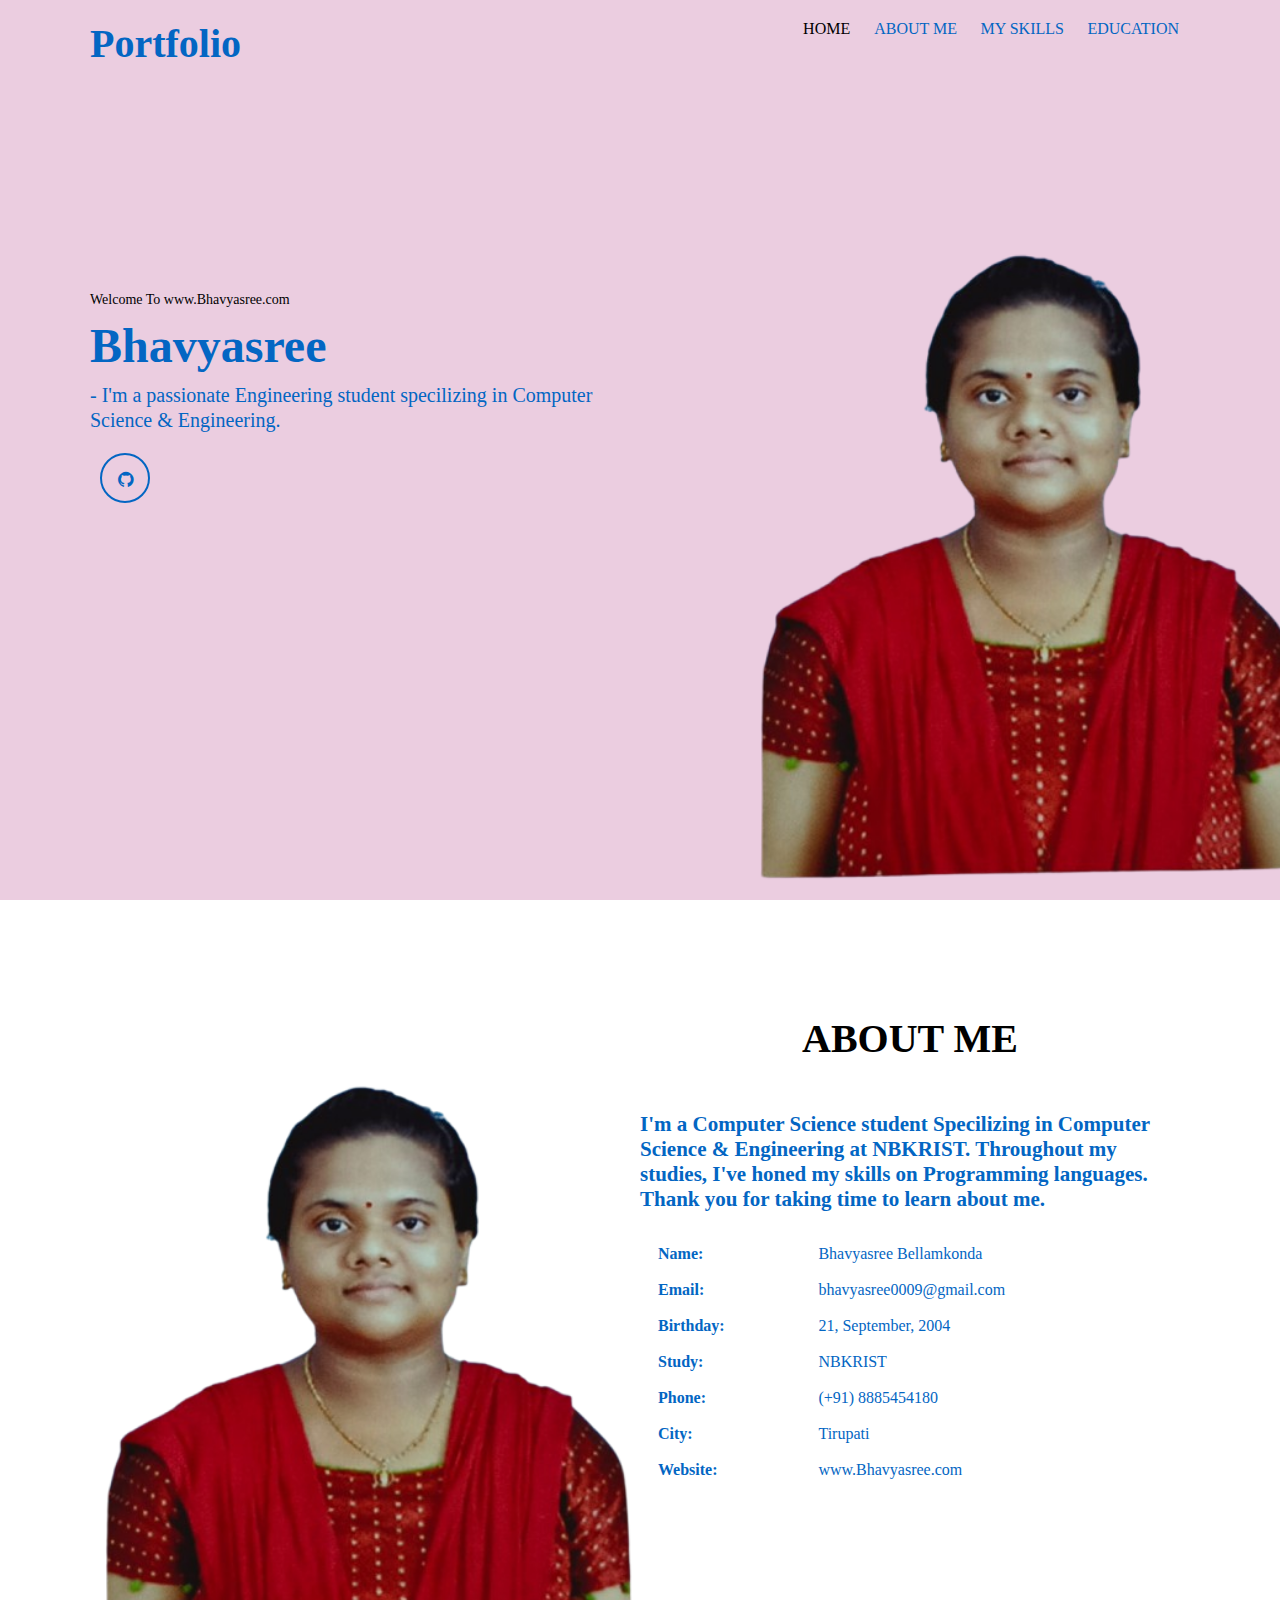
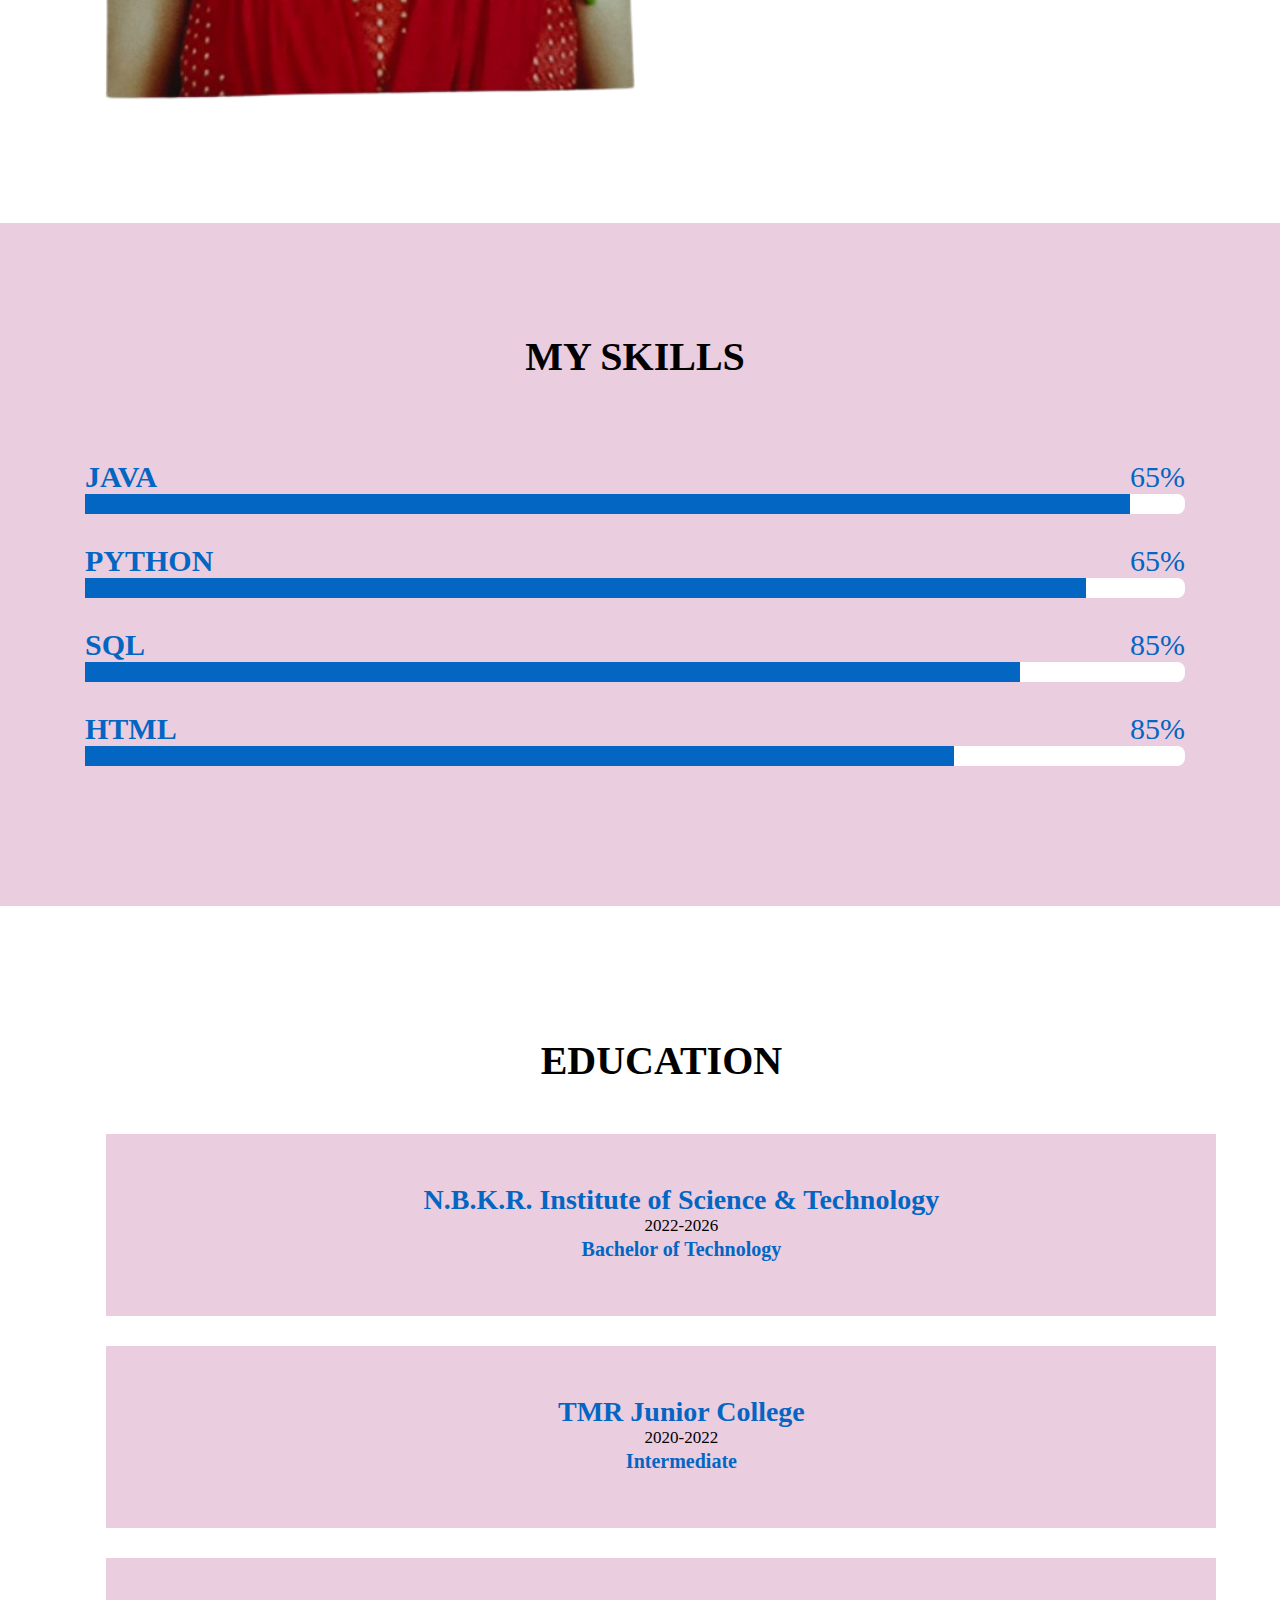
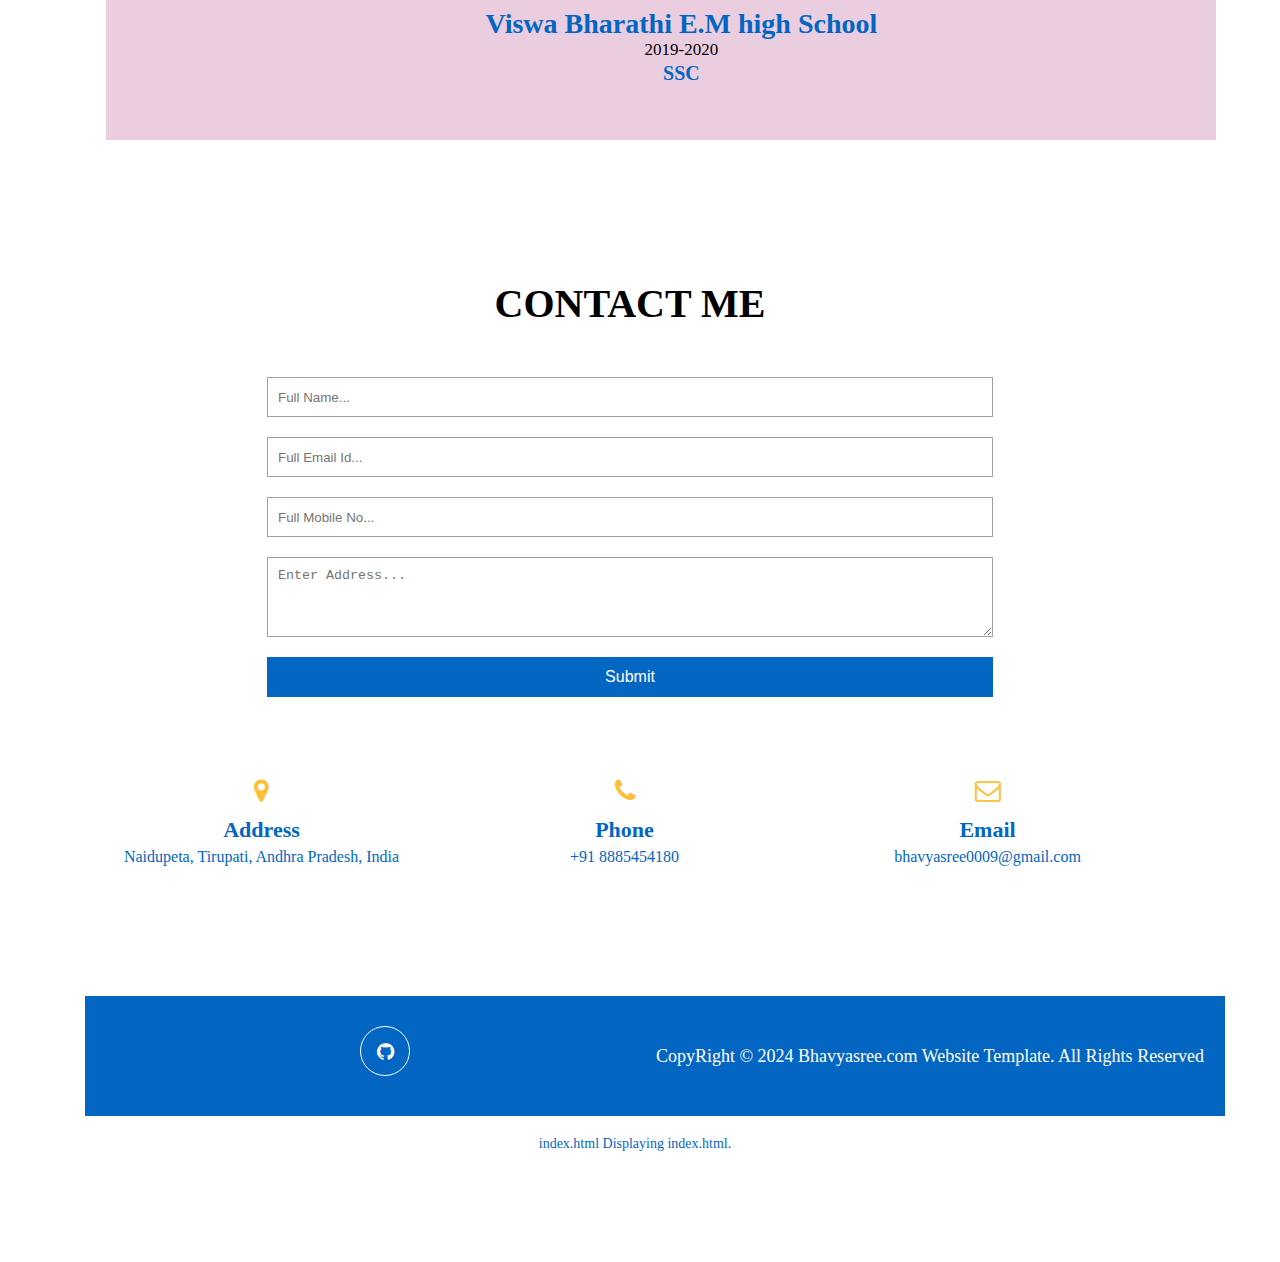
<file: index.html>
<!DOCTYPE html>
<html>
<head>
<title>Student Portfolio Website Template</title>
<meta charset="utf-8">
<meta name="viewport" content="width=device-width, initial-scale=1">
<link rel="stylesheet" href="https://maxcdn.bootstrapcdn.com/font-awesome/4.7.0/css/font-awesome.min.css">
<link rel="stylesheet" href="style.css">
</head>
<body>

<!-----MENU SECTION------>
<div class="main-panel">
  <div class="container">
    <div class="width-33 logo">Portfolio <span class="span-col"></span>
    </div>
    <div class="width-66">
      <nav>
        <a href="#">
          <span class="span-col">HOME</span>
        </a>
        <a href="#">ABOUT ME</a>
        <a href="#">MY SKILLS</a>
        <a href="#">EDUCATION</a>
      </nav>
    </div>
  </div>

<!------MAIN BANNERR------>
<div class="container ">
  <div class="width-50">
    <div class="banner-section">
      <span class="span-col">Welcome To www.Bhavyasree.com</span>
      <h1>Bhavyasree<span class="span-col"></span>
      </h1>
      <h2>- I'm a passionate Engineering student specilizing in Computer Science & Engineering.</h2>
      
      
      <a href="https://github.com/BBhavyasree">
        <i class="fa fa-github"></i>
      </a>
    </div>
  </div>
  <div class="width-50">
    <img src="about-us.png">
  </div>
</div>
</div>

<!------ABOUT US SECTION------>
<div class="main-section bg-lightgrey">
  <div class="container">
    <div class="width-50">
      <img src="about-us.png" class="about-img">
    </div>
    <div class="width-50">
      <div class="about-us">
        <h2 class="heading-text">ABOUT ME</h2>
        <h2>I'm a Computer Science student Specilizing in Computer Science & Engineering at NBKRIST. Throughout my studies, I've honed my skills on Programming languages. </h2>
         <h2> Thank you for taking time to learn about me.</h2>
          <div class="width-100 mt-20">
          <table cellspacing="8" cellpadding="8">
            <tr>
              <th>Name:</th>
              <td>Bhavyasree Bellamkonda</td>
            </tr>
            <tr>
              <th>Email:</th>
              <td>bhavyasree0009@gmail.com</td>
            </tr>
            <tr>
              <th>Birthday:</th>
              <td> 21, September, 2004</td>
            </tr>
            <tr>
              <th>Study:</th>
              <td>NBKRIST</td>
            </tr>
            <tr>
              <th>Phone:</th>
              <td>(+91) 8885454180</td>
            </tr>
            <tr>
              <th>City:</th>
              <td>Tirupati</td>
            </tr>
            <tr>
              <th>Website:</th>
              <td> www.Bhavyasree.com</td>
            </tr>
          </table>
        </div>
      </div>
    </div>
  </div>
</div>

<!------SKILL SECTION------>
<div class="main-section">
  <div class="container">
    <h2 class="heading-text">MY SKILLS</h2>
    <div class="width-100">
      <div class="skill">
        <b>JAVA</b>
        <span>65%</span>
        <div>
          <span style="width:95%"></span>
        </div>
      </div>
      <div class="skill">
        <b>PYTHON</b>
        <span>65%</span>
        <div>
          <span style="width:91%"></span>
        </div>
      </div>
      <div class="skill">
        <b>SQL</b>
        <span>85%</span>
        <div>
          <span style="width:85%"></span>
        </div>
      </div>
      <div class="skill">
        <b>HTML</b>
        <span>85%</span>
        <div>
          <span style="width:79%"></span>
        </div>
      </div>
    </div>
  </div>
</div>

<!------EXPERIENCE SECTION------>
<div class="main-section bg-lightgrey">
  <div class="container">
    <div class="edu-exp">
      <h2 class="heading-text">EDUCATION</h2>
      <center><div class="experience-list">
        <div class="experience-content">
          <h1>N.B.K.R. Institute of Science & Technology</h1>
          <h3>2022-2026</h3>
          <h2>Bachelor of Technology</h2>
        </div>
      </div>
      <div class="experience-list">
        <div class="experience-content">
          <h1>TMR Junior College</h1>
          <h3>2020-2022</h3>
          <h2>Intermediate</h2>
        </div>
      </div>
      <div class="experience-list">
        <div class="experience-content">
          <h1>Viswa Bharathi E.M high School</h1>
          <h3>2019-2020</h3>
          <h2>SSC</h2>
        </div>
      </div>
    </div><center>
  
      
<!-------------CONTACT US SECTION----------------------->
<div class="main-section contact bg-lightgrey">
  <div class="container">
    <h2 class="heading-text">CONTACT ME</h2>
    <div class="width-100">
      <form>
        <input type="text" placeholder="Full Name...">
        <input type="text" placeholder="Full Email Id...">
        <input type="text" placeholder="Full Mobile No...">
        <textarea placeholder="Enter Address..."></textarea>
        <button type="submit">Submit</button>
      </form>
    </div>
    <div class="width-33">
      <h3>
        <i class="fa fa-map-marker"></i>
      </h3>
      <h4>Address</h4>
      <p>Naidupeta, Tirupati, Andhra Pradesh, India</p>
    </div>
    <div class="width-33">
      <h3>
        <i class="fa fa-phone"></i>
      </h3>
      <h4>Phone</h4>
      <p>+91 8885454180</p>
    </div>
    <div class="width-33">
      <h3>
        <i class="fa fa-envelope-o"></i>
      </h3>
      <h4>Email</h4>
      <p>bhavyasree0009@gmail.com</p>
    </div>
  </div>
</div>


<!------FOOTER SECTION------>
<div class="footer">
  <div class="container">
    <div class="footer-sect social-icon width-50">
      
      
      <a href="https://github.com/BBHavyasree">
        <i class="fa fa-github"></i>
      </a>

    </div>
    <div class="footer-sect mt-20 width-50">CopyRight © 2024 Bhavyasree.com Website Template. All Rights Reserved</div>
  </div>
</div>
index.html
Displaying index.html.
</file>
<file: style.css>
* {
	box-sizing: border-box;
	margin: 0;
	padding: 0;
	-outline: 0;
	font-family Roboto, sans-serif, arial;
}
html, body 
	{
	font-size: 14px;
	font-weight: 400;
	background: #ebcde0;
	color: #0366c3;
}
.container {
	width: 1100px;
	margin: 0px auto;
	display: table;
}
.width-33 {
	width: 33%;
	float: left;
}
.width-66 {
	width: 66%;
	float: left;
}


/*****MENU SECTION*****/
.main-panel {
	width: 100%;
	float: left;
	padding-top: 20px;
	padding-bottom: 50px;
	height: 100vh;
}

.logo {
	font-size: 40px;
	font-weight: 600;
}

.span-col {
	color: #000000;
}

nav {
	float: right;
    float: fixed;
}

nav a {
	text-decoration: none;
	font-size: 16px;
	font-weight: 500;
	margin-left: 20px;
	color: #0366c3;
}

/*****Main BANNER*****/
.width-50 {
	float: left;
	width: 50%;
}
.banner-section {
	width: 100%;
	float: left;
	margin-top: 25vh;
}
.banner-section h1 {
	font-size: 48px;
	margin-top: 10px;
	font-weight: bolder;
}
.banner-section h2 {
	font-size: 20px;
	line-height: 25px;
	margin-top: 10px;
	font-weight: 400;
}
.banner-section a {
	float: left;
	text-decoration: none;
	font-size: 18px;
	margin-top: 20px;
	border-radius: 50%;
	text-align: center;
	border: 2px solid #0366c3;
	color: #0366c3;
	margin-left: 10px;
	height: 50px;
	width: 50px;
	line-height: 50px;
}
/*****Main BANNER IMAGE*****/
.main-panel img {
	margin-top: 20%;
	width: 100%;
	margin-left: 20%;
}

/*ABOUT US SECTION*/
.bg-lightgrey {
	background-color: #fff;
}
.main-section {
	width: 100%;
	float: left;
	padding: 110px 10px 110px 0px;
}
.width-100 {
	width: 100%;
	float: left;
}
.mt-20 {
	margin-top: 20px;
        
}
.heading-text {
	width: 100%;
	float: left;
	font-size: 40px;
	text-align: center;
	margin-bottom: 50px;
	color: #000000;
}
.about-img {
	width: 100%;
        padding-left: 10px;
        float: left;
}
.about-us {
	width: 100%;
	float: left;
	padding: 5px;
}
.about-us p {
	font-size: 16px;
	margin-top: 15px;
	line-height: 27px;
}
table {
	width: 100%;
}
table th,
table td {
	font-size: 16px;
	text-align: left;
	padding: 5px 10px;
}

/*****SKILL SECTION*****/
.skill {
	margin-top: 30px;
	font-size: 30px;
}

.skill span {
	float: right;
}

.skill div {
	width: 100%;
	float: left;
	margin-bottom: 30px;
	background: #fff;
	border-radius: 8px;
}

.skill div span {
	background: #0366c3;
	height: 20px;
	float: left;
}

}

/*****EXPERIENCE SECTION*****/
.bg-lightgrey {
	background-color: #fff;
}
.edu-exp {
	padding: 10px 0px;
	width: 100%;
	margin: 1%;
	float: center;
	padding-left: 30px;
}
.experience-list {
	width: 100%;
	float: left;
	padding: 50px 30px;
	background: #ebcde0;
	margin-bottom: 30px;
}
.experience-content {
	width: 100%;
	float: left;
	margin-left: 20px;
}
.experience-content h2 {

	font-weight: 600;
	margin-bottom: 5px;
	font-size: 20px;
}
.experience-content h3 {
	color: #000000;
	font-weight: 500;
	margin-bottom: 2px;
	font-size: 17px;
}
.experience-content p {
	font-size: 15px;
}

/*CONTACT US SECTION*/
.contact form {
	width: 66%;
	margin: 0px auto;
}
.contact input,
textarea {
	width: 100%;
	float: left;
	margin-bottom: 20px;
	height: 40px;
	padding: 10px;
	border: 1px solid #a1a1a1;
}
.contact textarea {
	height: 80px;
}
.contact button {
	width: 100%;
	float: left;
	margin-bottom: 20px;
	height: 40px;
	padding: 10px;
	background: #0366c3;
	color: #fff;
	border: none;
	font-size: 16px;
}
.contact h3 {
	font-size: 26px;
	text-align: center;
	margin-top: 60px;
	color: #ffbf35;
}
.contact h4 {
	font-size: 22px;
	text-align: center;
	margin-top: 10px;
}
.contact p {
	text-align: center;
	font-size: 16px;
	margin-top: 5px;
}

/*****FOOTER SECTION*****/
.footer {
	background-color: #0366c3;
	padding: 30px 0px 40px 0px;
        margin: 20px;
	width: 100%;
	float: left;
}
.footer-sect {
	color: #fff;
        font-size: 18px;
}
.footer-sect a {
	color: #fff;
	margin-left: 10px;
	text-decoration: none;
	text-align: center;
}
.social-icon a i {
	width: 50px;
	height: 50px;
	border: 1px solid #fff;
	line-height: 50px;
	font-size: 20px;
	border-radius: 50%;
}
style.css
Displaying index.html.
</file>
